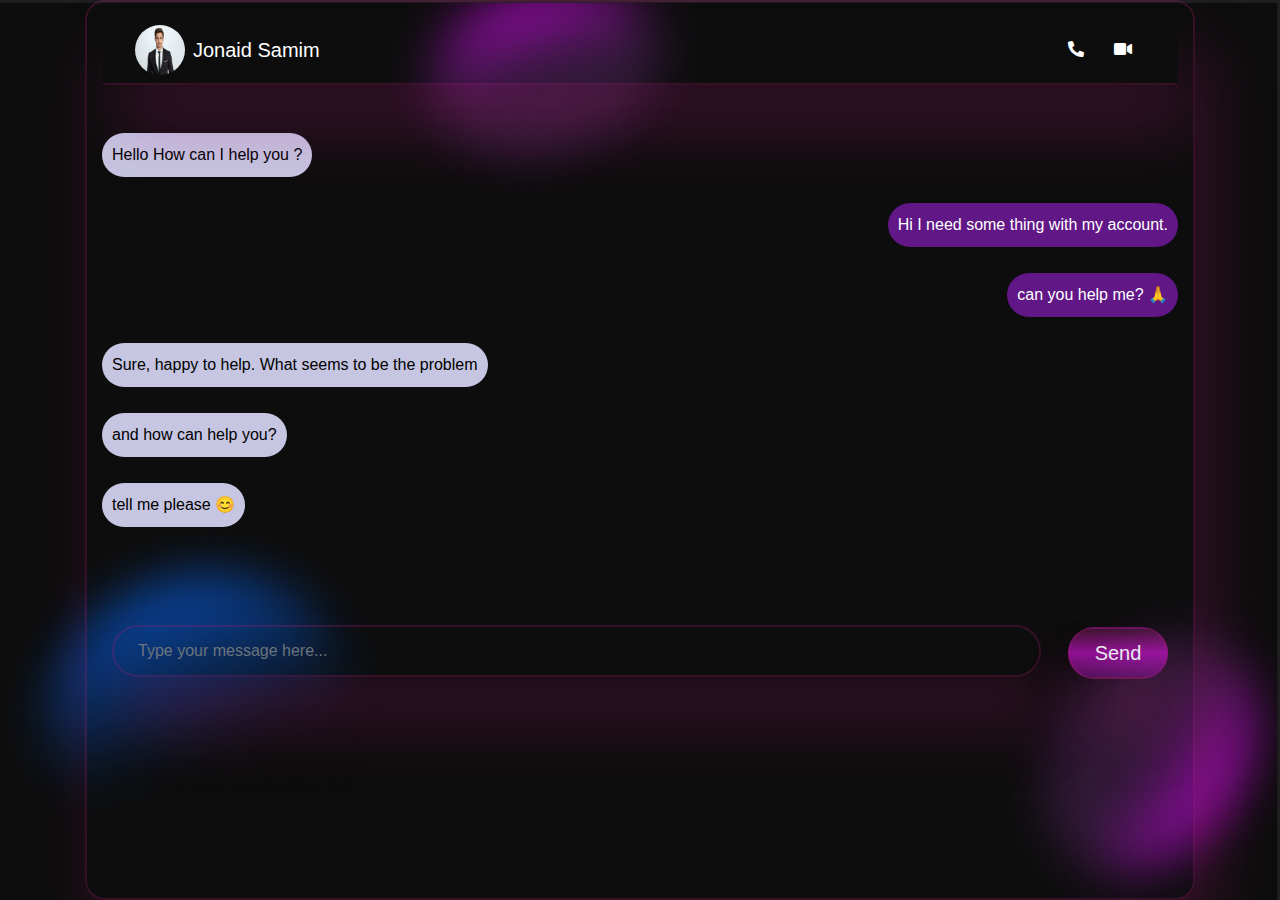
<file: chat.html>
<!DOCTYPE html>
<html lang="en">
<head>
    <meta charset="UTF-8">
    <meta name="viewport" content="width=device-width, initial-scale=1.0">
    <link href="https://stackpath.bootstrapcdn.com/bootstrap/4.5.2/css/bootstrap.min.css" rel="stylesheet">
    <link href="https://cdnjs.cloudflare.com/ajax/libs/font-awesome/5.15.1/css/all.min.css" rel="stylesheet">
    <link rel="stylesheet" href="style.css">
    <title>Chat Page</title>
    <style>


#messages{
    background-color: #54074a70;
    width: 300px;
    color: #c6c6e2;
    border-radius: 40px;
   
    
}

       
        .navbar {
            background-color: transparent;
            color: white;
            border: 2px solid  rgba(177, 26, 121, 0.25);
            box-shadow: 1rem 3rem 4rem rgba(177, 26, 121, 0.25);
            border-top: transparent;
            
             border-right-color: transparent;
             border-left-color: transparent;

            
        }
       



        .chat-box {
            flex: 1;
            overflow-y: auto;
            padding: 15px;
            background-color:transparent;
            border: 2px solid  rgba(177, 26, 121, 0.25);
            box-shadow: 1rem 3rem 4rem rgba(177, 26, 121, 0.25);
            border-radius: 20px;
            height: 100vh;
        }

       
        .message {
            margin-bottom: 10px;
        }
        .message.sent {
            text-align: right;
            
        }
        .message.received {
            text-align: left;
        }
        .message p {

            display: inline-block;
            padding: 10px;
            border-radius: 30px;
        }
        .message.sent p {
            background-color: #611786;
            color: white;
        }
        .message.received p {
            background-color: #c6c6e2;
            color: black;
        }
        .input-area {
            padding: 10px;
            margin-bottom: 30px;
        }
        .input-area input {
            background-color: transparent;
            border: 2px solid  rgba(177, 26, 121, 0.25);
            box-shadow: 1rem 3rem 4rem rgba(177, 26, 121, 0.25);
            width: 88%;
            margin-right: 10px;
            border-radius: 30px;
        }

        .btns{
            margin-top: -50px;
            background:linear-gradient(rgba(214, 41, 151, 0.25), rgba(219, 20, 223, 0.63), rgba(166, 20, 179, 0.423));
              width: 100px;
             
              color: #e9e9ef;
              border: 2px solid  rgba(177, 26, 121, 0.25);
            box-shadow: 1rem 3rem 4rem rgba(177, 26, 121, 0.25);
             border-radius: 30px;
            padding: 9px;
        }


        .btns:hover{
            box-shadow: 2px 0 5px rgba(148, 23, 170, 0.8);
            background-color: rgb(99, 12, 99);
        }

        

    </style>
</head>
<body>


<div class="container">
    <div class="chat-box ">
        <div class="navbar navbar-expand-lg">
            <div class="container">
                <img src="./images/admin4.jpg" class="rounded-circle mr-2" alt="User Image" width="50px" height="50px">
                <span class="navbar-brand">Jonaid Samim</span>
                <div class="ml-auto">
                    <button class="btn btn-link text-white" onclick="makeCall()"><i class="fas fa-phone-alt"></i></button>
                    <button class="btn btn-link text-white" onclick="startVideoCall()"><i class="fas fa-video"></i></button>
                </div>     
            </div>       
        </div>

           
        <div class="message received mt-5">
            <p>Hello How can I help you ?</p>
        </div>
        <div class="message sent">
            <p>Hi I need some thing with my account.</p>
        </div>
        <div class="message sent">
            <p>can you help me? 🙏</p>
        </div>
        <div class="message received">
            <p>Sure, happy to help. What seems to be the problem</p>
        </div>

        <div class="message received">
            <p>and how can help you?</p>
        </div>

        <div class="message received">
            <p>tell me please 😊</p>
        </div>



      <div class="input-area mt-4">
      
        <div id="messages"></div>
       

        <input type="text" class="form-control p-4 mt-5" id="messageInput" placeholder="Type your message here...">
        <button class="btns float-right" id="sendButton">Send</button>
    
    </div>
    
      </div>
 
</div>

<script>
    function makeCall() {
        alert('Initiating voice call...');
    }

    function startVideoCall() {
        alert('Initiating video call...');
    }
</script>



<script>
    const sendButton = document.getElementById('sendButton');
    const messageInput = document.getElementById('messageInput');
    const messagesDiv = document.getElementById('messages');

    sendButton.addEventListener('click', () => {
        const message = messageInput.value;
        if (message) {
            const messageElement = document.createElement('div');
            messageElement.textContent = message;
            messagesDiv.appendChild(messageElement);
            messageInput.value = ''; // Clear input field
            messagesDiv.scrollTop = messagesDiv.scrollHeight; // Scroll to the bottom
        } else {
            alert('Please enter a message!');
        }
    });
</script>

</body>
</html>
</file>
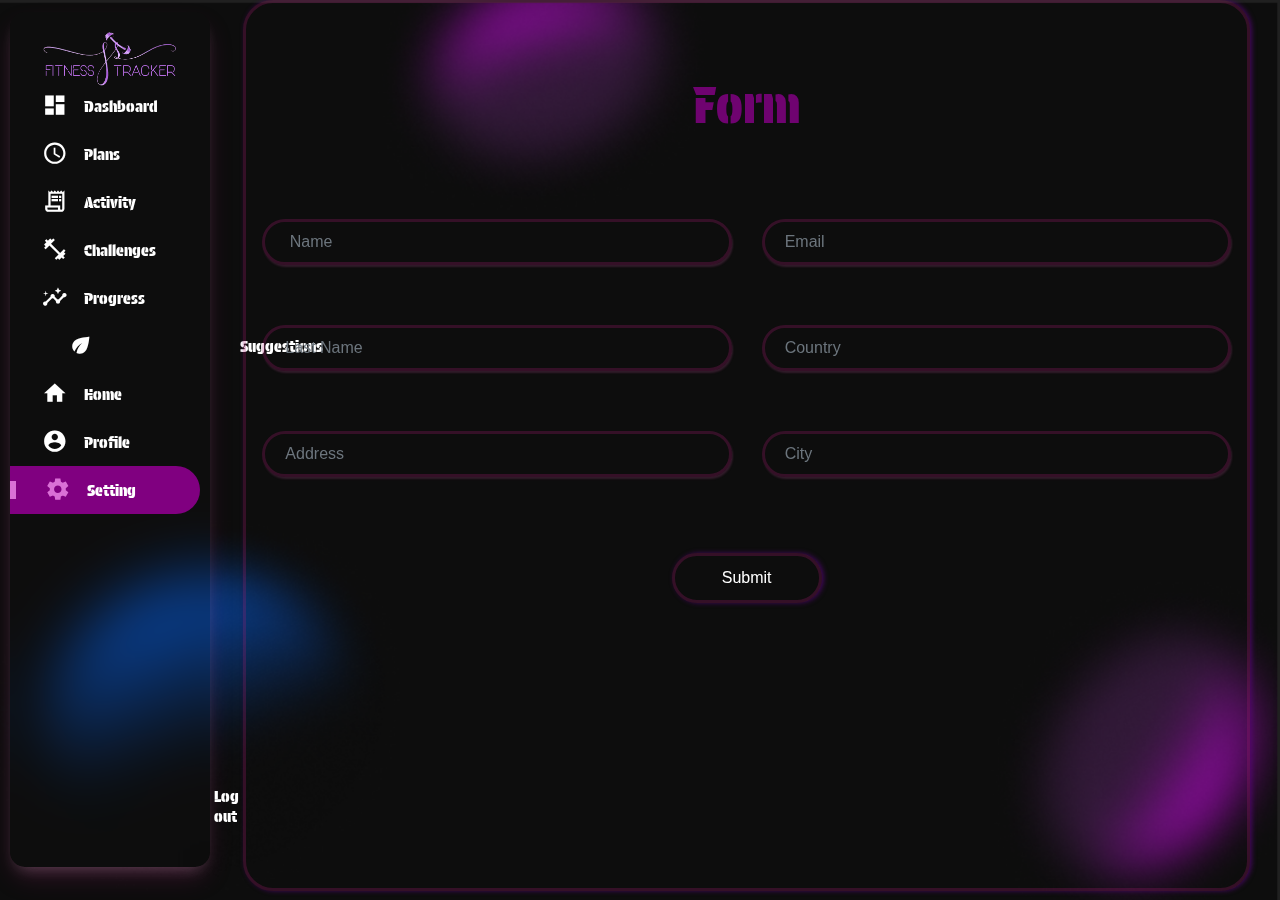
<file: form.html>
<!DOCTYPE html>
<html lang="en">
<head>
    <meta charset="UTF-8">
    <meta name="viewport" content="width=device-width, initial-scale=1.0">
    <title>help page</title>
   
    <link rel="stylesheet" href="https://stackpath.bootstrapcdn.com/bootstrap/4.5.2/css/bootstrap.min.css">
    <link rel="stylesheet" href="style.css">




    <!-- font-link -->

    <link rel="preconnect" href="https://fonts.googleapis.com">
    <link rel="preconnect" href="https://fonts.gstatic.com" crossorigin>
    <link href="https://fonts.googleapis.com/css2?family=Protest+Guerrilla&display=swap" rel="stylesheet">


    <link rel="preconnect" href="https://fonts.googleapis.com">
<link rel="preconnect" href="https://fonts.gstatic.com" crossorigin>
<link href="https://fonts.googleapis.com/css2?family=Poppins:ital,wght@0,100;0,200;0,300;0,400;0,500;0,600;0,700;0,800;0,900;1,100;1,200;1,300;1,400;1,500;1,600;1,700;1,800;1,900&family=Protest+Guerrilla&display=swap" rel="stylesheet">




  <link
    href="https://fonts.googleapis.com/icon?family=Material+Icons+Sharp"
    rel="stylesheet"
  />


  <style>
   
     @import url('https://fonts.googleapis.com/css2?family=Original+Surfer&family=Protest+Guerrilla&display=swap');
     @import url('https://fonts.googleapis.com/css2?family=Poppins:ital,wght@0,100;0,200;0,300;0,400;0,500;0,600;0,700;0,800;0,900;1,100;1,200;1,300;1,400;1,500;1,600;1,700;1,800;1,900&display=swap');
      
     .toggle {
         position: absolute;
         display: flex;
         align-items: center;
         justify-content: space-between;
         top: 16px;
         left: 20px;
         color: white;
       }
       .header {
         display: none;
       }
       .toggle .logo img.sidebar-header {
         object-fit: contain;
         width: 140px;
         margin-left: 10px;
         display: block;
       }
       .toggle .logo {
         display: flex;
         gap: 2px;
       }
       .toggle .logo img {
         display: none;
       }
   
       .toggle .close {
         padding-right: 1rem;
         display: none;
       }
       .sidebar {
         height: 95vh;
         width: 200px;
         position: fixed;
         display: flex;
         flex-direction: column;
         top: 12px;
         left: 10px;
         background-color: transparent;
         backdrop-filter: blur(20px);
         box-shadow: rgba(177, 26, 121, 0.25) 0px 13px 27px -5px,
           #ffffff4d 0px 8px 16px -8px;
         border-radius: 15px;
         color: white;
         padding-top: 10px;
         transition: all 0.3s ease;
       }
       .sidebar:hover {
         box-shadow: none;
       }
       .sidebar h3 {
         font-size: 16px;
         margin-top: 10px;
         color: white;
       }
   
       .sidebar a {
         text-decoration: none;
         display: flex;
         align-items: center;
         color: white;
         height: 3rem;
         gap: 1rem;
         position: relative;
         margin-left: 2rem;
         top: 60px;
         transition: all 0.3s ease;
       }
       .sidebar a span {
         font-size: 1.6rem;
         transition: all 0.3s ease;
       }
       .sidebar a:last-child {
         position: absolute;
         top: 90%;
       }
       .sidebar a.active {
         background: purple;
         width: 95%;
         margin-left: 0;
         border-top-right-radius: 50px;
         border-bottom-right-radius: 50px;
       }
   
       .sidebar a.active::before {
         content: "";
         width: 6px;
         height: 18px;
         background-color: orchid;
       }
       .sidebar a.active span {
         color: orchid;
         margin-left: calc(1rem - 3px);
       }
       .sidebar a:hover {
         color: orchid;
       }
       .sidebar a:hover h3 {
         color: orchid;
       }
       .sidebar a:hover span {
         margin-left: 0.6rem;
       }
       @media screen and (max-width: 1200px) {
         .sidebar h3 {
           display: none;
         }
         .toggle .logo img.sidebar-header {
           display: none;
         }
         .toggle {
           top: 0;
         }
         .toggle .logo img {
           display: inline;
           object-fit: contain;
           width: 150px;
           margin-top: 10px;
           height: 60px;
           margin-left: -50px;
         }
         .sidebar {
           width: 85px;
         }
         .sidebar a {
           width: 5.6rem;
         }
         .sidebar a:last-child {
           top: 83%;
         }
       }
       @media screen and (max-width: 786px) {
         .sidebar {
           display: none;
           z-index: 3;
           width: 250px;
           top: 0;
           height: 100vh;
           box-shadow: 1rem 3rem 4rem rgba(177, 26, 121, 0.25);
           animation: showMenu 0.4s ease forwards;
         }
         @keyframes showMenu {
           to {
             left: 0;
           }
         }
         .sidebar h3 {
           display: flex;
         }
         .sidebar a {
           width: 100%;
         }
         .sidebar a:last-child {
           position: absolute;
           bottom: 5rem;
         }
         .toggle .close {
           display: inline-block;
           cursor: pointer;
         }
         .toggle {
           margin-left: 0;
           margin-top: 18px;
           gap: 20px;
         }
         .toggle .logo img.sidebar-header {
           display: inline;
         }
         .toggle .logo img {
           display: none;
         }
         .header {
           display: inline;
           color: white;
           position: fixed;
           top: 0;
           z-index: 3;
           background-color: transparent;
           backdrop-filter: blur(20px);
           width: 100%;
           margin-left: 0;
           padding: 12px;
           border-left: 1px solid rgba(255, 255, 255, 0.2);
           border-right: 1px solid rgba(255, 255, 255, 0.2);
           border-radius: 15px;
         }
         .menu {
           display: flex;
           width: 55vw;
           justify-content: space-between;
           align-items: center;
           margin-top: 15px;
         }
         .menu span {
           font-size: 1.6rem;
           transition: all 0.3s ease;
           cursor: pointer;
         }
         .menu span:hover {
           color: orchid;
         }
         .menu h1 {
           color: white;
         }
       }




       .form-control{
            margin-top: 60px;
            background-color: transparent;
            box-shadow: 1px 2px 2px rgba(164, 72, 130, 0.25);
            border-radius: 30px;
            border: 3px solid  rgba(177, 26, 121, 0.25);
           
            padding: 20px;
            
            
        }
        .bot{
            padding: 10px;
            color: white;
            width: 150px;
            margin-top: 60px;
            text-align: center;
            background-color: transparent;
            border: 3px solid  rgba(177, 26, 121, 0.25);
            border-radius: 30px;
            box-shadow: 2px 0 5px rgba(83, 5, 116, 0.725);
        } 
     </style>



</head>
<body>
    <div class="container-fluid">
        <div class="row">
            <!-- Sidebar -->
            <div class="col-md-3 col-lg-2 d-md-block ">
              <div class="header">
                <div class="menu">
                  <button class="menu-btn">
                    <span class="material-icons-sharp"> menu </span>
                  </button>
                 
                </div>
              </div>
              <aside>
                <div class="sidebar">
                  <div class="toggle">
                    <div class="logo">
                      <img src="./images/Logo_-_Moda_Fitness-removebg-preview.png" />
                      <img class="sidebar-header" src="./images/Logo - Moda Fitness.png" />
                    </div>
                    <div class="close" id="close-btn">
                      <span class="material-icons-sharp"> close </span>
                    </div>
                  </div>
                  <a href="dashbord!!.html">
                    <span class="material-icons-sharp"> dashboard </span>
                    <h3>Dashboard</h3>
                  </a>
                  <a href="workout1.html">
                    <span class="material-icons-sharp"> schedule </span>
                    <h3>Plans</h3>
                  </a>
                  <a  href="activity.html">
                    <span class="material-icons-sharp"> receipt_long </span>
          
                    <h3>Activity</h3>
                  </a>
                  <a href="challenges.html">
                    <span class="material-icons-sharp"> fitness_center </span>
                    <h3>Challenges</h3>
                  </a>
                  <a href="progress-tracking.html">
                    <span class="material-icons-sharp"> insights </span>
                    <h3>Progress</h3>
                  </a>
                  <a href="Recommendations.html"> 
                    <span class="material-icons-sharp"> recommend </span> 
                    <h3>Suggestions</h3> 
                  </a>
                  <a href="Fitness Tracker2.html">
                    <span class="material-icons-sharp"> home </span>
                    <h3>Home</h3>
                  </a>
                  <a href="user.html">
                    <span class="material-icons-sharp"> account_circle </span>
                    <h3>Profile</h3>
                  </a>
                  <a class="active" href="user.html">
                    <span class="material-icons-sharp"> settings </span>
                    <h3>Setting</h3>
                  </a>
                  <a href="Register.html">
                    <span class="material-icons-sharp"> logout </span>
                    <h3>Log out</h3>
                  </a>
                </div>
              </aside>
  
          </div>


            <!-- Main Content -->
            <main class="col-md-9 ms-sm-auto col-lg-10  ">
     
       
      
     
     
                <div class=" col-lg-12  ">
                  <form action="#" class="contact-form text-center p-3 ">
                  
                    <h1 class="h1 d-flex justify-content-center mt-5 p-2">Form</h1>
        
                  <div class="row  gx-5 mt-3">
                   <div class="col-md-6">
                    <input class="form-control" type="text" placeholder=" Name">
        
                    </div>
         
                    <div class="col-md-6">
                      
                     <input class="form-control" type="email" placeholder="Email">
                    </div>
         
         
                    <div class="col-md-6">
                     <input class="form-control" type="text" placeholder="Last Name">
                    </div>
        
                    <div class="col-md-6">
                      <input class="form-control" type="text" placeholder="Country">
                     </div>
        
                     <div class="col-md-6">
                      <input class="form-control" type="text" placeholder="Address">
                     </div>
        
                     <div class="col-md-6">
                      <input class="form-control" type="text" placeholder="City">
                     </div>
         
        
                    
                     
                    <div class="col-md-12 text-center mt-3">
                     <button class="bot btn-light">Submit </button>
                  </div>
         
         
         
                  </div>
                  
         
                  </div>
                
        
        
        
            
            
            
            
                </main>
            
            
        </div>
    </div>


    <script>
      const menuBtn = document.querySelector(".menu-btn");
      const closeBtn = document.querySelector(".close");
      const sidebar = document.querySelector(".sidebar");
  
      // Function to open sidebar
      menuBtn.addEventListener("click", () => {
        sidebar.style.display = "block"; // Show the sidebar
      });
  
      // Function to close sidebar
      closeBtn.addEventListener("click", () => {
        sidebar.style.display = "none"; // Hide the sidebar
      });
    </script>
</body>
</html>
</file>
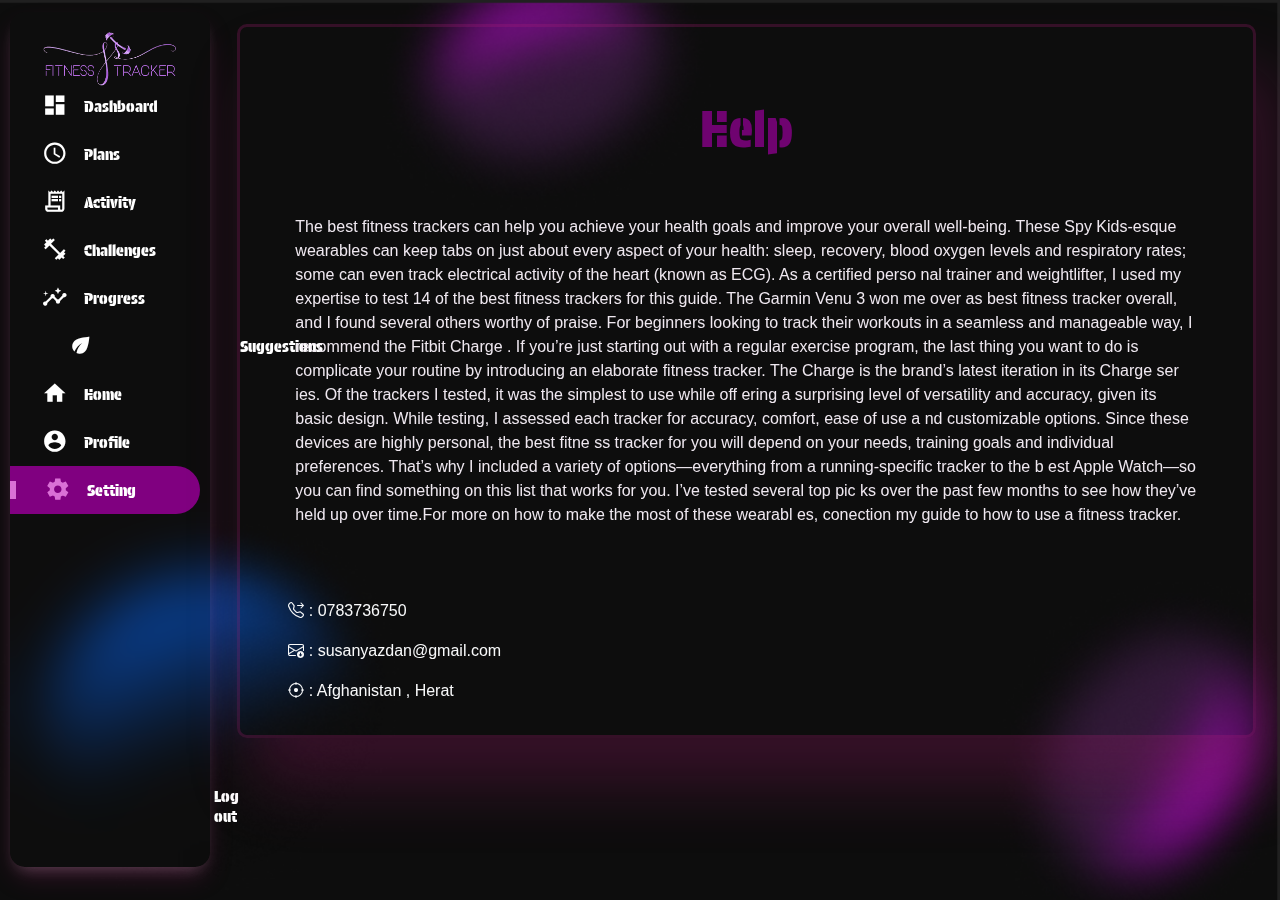
<file: help.html>
<!DOCTYPE html>
<html lang="en">
<head>
    <meta charset="UTF-8">
    <meta name="viewport" content="width=device-width, initial-scale=1.0">
    <title>help page</title>
    <link
      rel="stylesheet"
      href="https://cdn.jsdelivr.net/npm/bootstrap-icons@1.11.3/font/bootstrap-icons.min.css"
    />
    <link rel="stylesheet" href="https://stackpath.bootstrapcdn.com/bootstrap/4.5.2/css/bootstrap.min.css">
    <link rel="stylesheet" href="style.css">



    <!-- font-link -->

    <link rel="preconnect" href="https://fonts.googleapis.com">
    <link rel="preconnect" href="https://fonts.gstatic.com" crossorigin>
    <link href="https://fonts.googleapis.com/css2?family=Protest+Guerrilla&display=swap" rel="stylesheet">


    <link rel="preconnect" href="https://fonts.googleapis.com">
<link rel="preconnect" href="https://fonts.gstatic.com" crossorigin>
<link href="https://fonts.googleapis.com/css2?family=Poppins:ital,wght@0,100;0,200;0,300;0,400;0,500;0,600;0,700;0,800;0,900;1,100;1,200;1,300;1,400;1,500;1,600;1,700;1,800;1,900&family=Protest+Guerrilla&display=swap" rel="stylesheet">


  <link
    href="https://fonts.googleapis.com/icon?family=Material+Icons+Sharp"
    rel="stylesheet"
  />


  <style>
   
     @import url('https://fonts.googleapis.com/css2?family=Original+Surfer&family=Protest+Guerrilla&display=swap');
     @import url('https://fonts.googleapis.com/css2?family=Poppins:ital,wght@0,100;0,200;0,300;0,400;0,500;0,600;0,700;0,800;0,900;1,100;1,200;1,300;1,400;1,500;1,600;1,700;1,800;1,900&display=swap');
      
     .toggle {
         position: absolute;
         display: flex;
         align-items: center;
         justify-content: space-between;
         top: 16px;
         left: 20px;
         color: white;
       }
       .header {
         display: none;
       }
       .toggle .logo img.sidebar-header {
         object-fit: contain;
         width: 140px;
         margin-left: 10px;
         display: block;
       }
       .toggle .logo {
         display: flex;
         gap: 2px;
       }
       .toggle .logo img {
         display: none;
       }
   
       .toggle .close {
         padding-right: 1rem;
         display: none;
       }
       .sidebar {
         height: 95vh;
         width: 200px;
         position: fixed;
         display: flex;
         flex-direction: column;
         top: 12px;
         left: 10px;
         background-color: transparent;
         backdrop-filter: blur(20px);
         box-shadow: rgba(177, 26, 121, 0.25) 0px 13px 27px -5px,
           #ffffff4d 0px 8px 16px -8px;
         border-radius: 15px;
         color: white;
         padding-top: 10px;
         transition: all 0.3s ease;
       }
       .sidebar:hover {
         box-shadow: none;
       }
       .sidebar h3 {
         font-size: 16px;
         margin-top: 10px;
         color: white;
       }
   
       .sidebar a {
         text-decoration: none;
         display: flex;
         align-items: center;
         color: white;
         height: 3rem;
         gap: 1rem;
         position: relative;
         margin-left: 2rem;
         top: 60px;
         transition: all 0.3s ease;
       }
       .sidebar a span {
         font-size: 1.6rem;
         transition: all 0.3s ease;
       }
       .sidebar a:last-child {
         position: absolute;
         top: 90%;
       }
       .sidebar a.active {
         background: purple;
         width: 95%;
         margin-left: 0;
         border-top-right-radius: 50px;
         border-bottom-right-radius: 50px;
       }
   
       .sidebar a.active::before {
         content: "";
         width: 6px;
         height: 18px;
         background-color: orchid;
       }
       .sidebar a.active span {
         color: orchid;
         margin-left: calc(1rem - 3px);
       }
       .sidebar a:hover {
         color: orchid;
       }
       .sidebar a:hover h3 {
         color: orchid;
       }
       .sidebar a:hover span {
         margin-left: 0.6rem;
       }
       @media screen and (max-width: 1200px) {
         .sidebar h3 {
           display: none;
         }
         .toggle .logo img.sidebar-header {
           display: none;
         }
         .toggle {
           top: 0;
         }
         .toggle .logo img {
           display: inline;
           object-fit: contain;
           width: 150px;
           margin-top: 10px;
           height: 60px;
           margin-left: -50px;
         }
         .sidebar {
           width: 85px;
         }
         .sidebar a {
           width: 5.6rem;
         }
         .sidebar a:last-child {
           top: 83%;
         }
       }
       @media screen and (max-width: 786px) {
         .sidebar {
           display: none;
           z-index: 3;
           width: 250px;
           top: 0;
           height: 100vh;
           box-shadow: 1rem 3rem 4rem rgba(177, 26, 121, 0.25);
           animation: showMenu 0.4s ease forwards;
         }
         @keyframes showMenu {
           to {
             left: 0;
           }
         }
         .sidebar h3 {
           display: flex;
         }
         .sidebar a {
           width: 100%;
         }
         .sidebar a:last-child {
           position: absolute;
           bottom: 5rem;
         }
         .toggle .close {
           display: inline-block;
           cursor: pointer;
         }
         .toggle {
           margin-left: 0;
           margin-top: 18px;
           gap: 20px;
         }
         .toggle .logo img.sidebar-header {
           display: inline;
         }
         .toggle .logo img {
           display: none;
         }
         .header {
           display: inline;
           color: white;
           position: fixed;
           top: 0;
           z-index: 3;
           background-color: transparent;
           backdrop-filter: blur(20px);
           width: 100%;
           margin-left: 0;
           padding: 12px;
           border-left: 1px solid rgba(255, 255, 255, 0.2);
           border-right: 1px solid rgba(255, 255, 255, 0.2);
           border-radius: 15px;
         }
         .menu {
           display: flex;
           width: 55vw;
           justify-content: space-between;
           align-items: center;
           margin-top: 15px;
         }
         .menu span {
           font-size: 1.6rem;
           transition: all 0.3s ease;
           cursor: pointer;
         }
         .menu span:hover {
           color: orchid;
         }
         .menu h1 {
           color: white;
         }
       }
     </style>



</head>
<body>
    <div class="container-fluid">
        <div class="row">
            <!-- Sidebar -->
            <div class="col-md-3 col-lg-2 d-md-block ">
              <div class="header">
                <div class="menu">
                  <button class="menu-btn">
                    <span class="material-icons-sharp"> menu </span>
                  </button>
                 
                </div>
              </div>
              <aside>
                <div class="sidebar">
                  <div class="toggle">
                    <div class="logo">
                      <img src="./images/Logo_-_Moda_Fitness-removebg-preview.png" />
                      <img class="sidebar-header" src="./images/Logo - Moda Fitness.png" />
                    </div>
                    <div class="close" id="close-btn">
                      <span class="material-icons-sharp"> close </span>
                    </div>
                  </div>
                  <a href="dashbord!!.html">
                    <span class="material-icons-sharp"> dashboard </span>
                    <h3>Dashboard</h3>
                  </a>
                  <a href="workout1.html">
                    <span class="material-icons-sharp"> schedule </span>
                    <h3>Plans</h3>
                  </a>
                  <a  href="activity.html">
                    <span class="material-icons-sharp"> receipt_long </span>
          
                    <h3>Activity</h3>
                  </a>
                  <a href="challenges.html">
                    <span class="material-icons-sharp"> fitness_center </span>
                    <h3>Challenges</h3>
                  </a>
                  <a href="progress-tracking.html">
                    <span class="material-icons-sharp"> insights </span>
                    <h3>Progress</h3>
                  </a>
                  <a href="Recommendations.html"> 
                    <span class="material-icons-sharp"> recommend </span> 
                    <h3>Suggestions</h3> 
                  </a>
                  <a href="Fitness Tracker2.html">
                    <span class="material-icons-sharp"> home </span>
                    <h3>Home</h3>
                  </a>
                  <a href="user.html">
                    <span class="material-icons-sharp"> account_circle </span>
                    <h3>Profile</h3>
                  </a>
                  <a class="active" href="user.html">
                    <span class="material-icons-sharp"> settings </span>
                    <h3>Setting</h3>
                  </a>
                  <a href="Register.html">
                    <span class="material-icons-sharp"> logout </span>
                    <h3>Log out</h3>
                  </a>
                </div>
              </aside>
  
          </div>


            <!-- Main Content -->
            <main role="main" class="col-md-9 ms-sm-auto col-lg-10 px-4"> 

               <div class="content mt-4 p-3">
                <h5 class="h1 text-center  mt-5 p-2">Help</h5>
                <div class="container ">
                    <p class=" mt-4 p-4">The best fitness trackers can help you achieve your health goals and improve your overall well-being. 
                      These Spy Kids-esque wearables can keep tabs on just about every aspect of your health: sleep, recovery, blood oxygen
                       levels and respiratory rates; some can even track electrical activity of the heart (known as ECG). As a certified perso
                       nal trainer and weightlifter, I used my expertise to test 14 of the best fitness trackers for this guide. The Garmin Venu
                        3 won me over as best fitness tracker overall, and I found several others worthy of praise.


                        For beginners looking to track their workouts in a seamless and manageable way, I recommend the Fitbit Charge
                         . If you’re just starting out with a regular exercise program, the last thing you want to do is complicate your
                          routine by introducing an elaborate fitness tracker. The Charge  is the brand’s latest iteration in its Charge ser
                          ies. Of the trackers I tested, it was the simplest to use while off
                        ering a surprising level of versatility and accuracy, given its basic design.


                      
                        While testing, I assessed each tracker for accuracy, comfort, ease of use a
                        nd customizable options. Since these devices are highly personal, the best fitne
                        ss tracker for you will depend on your needs, training goals and individual preferences. 
                        That’s why I included a variety of options—everything from a running-specific tracker to the b
                        est Apple Watch—so you can find something on this list that works for you. I’ve tested several top pic
                        ks over the past few months to see how they’ve held up over time.For more on how to make the most of these wearabl
                        es, conection my guide to how to use a fitness tracker.
                      
                      
                      
                      </p>
                    
               </div>


               <div class="text text-light mt-5">
                <p> <i class="bi bi-telephone-forward"></i>
                 : 0783736750</p>
                
               </div>
                
               <div class="text text-light">
                <p>
                <i class="bi bi-envelope-arrow-down"></i> : susanyazdan@gmail.com
                </p>
              </div>

               <div class="text text-light">
                <p><i class="bi bi-crosshair"></i> : Afghanistan , Herat</p>
               </div>
            </main>

            
        </div>
    </div>


    <script>
      const menuBtn = document.querySelector(".menu-btn");
      const closeBtn = document.querySelector(".close");
      const sidebar = document.querySelector(".sidebar");
  
      // Function to open sidebar
      menuBtn.addEventListener("click", () => {
        sidebar.style.display = "block"; // Show the sidebar
      });
  
      // Function to close sidebar
      closeBtn.addEventListener("click", () => {
        sidebar.style.display = "none"; // Hide the sidebar
      });
    </script>
</body>
</html>
</file>
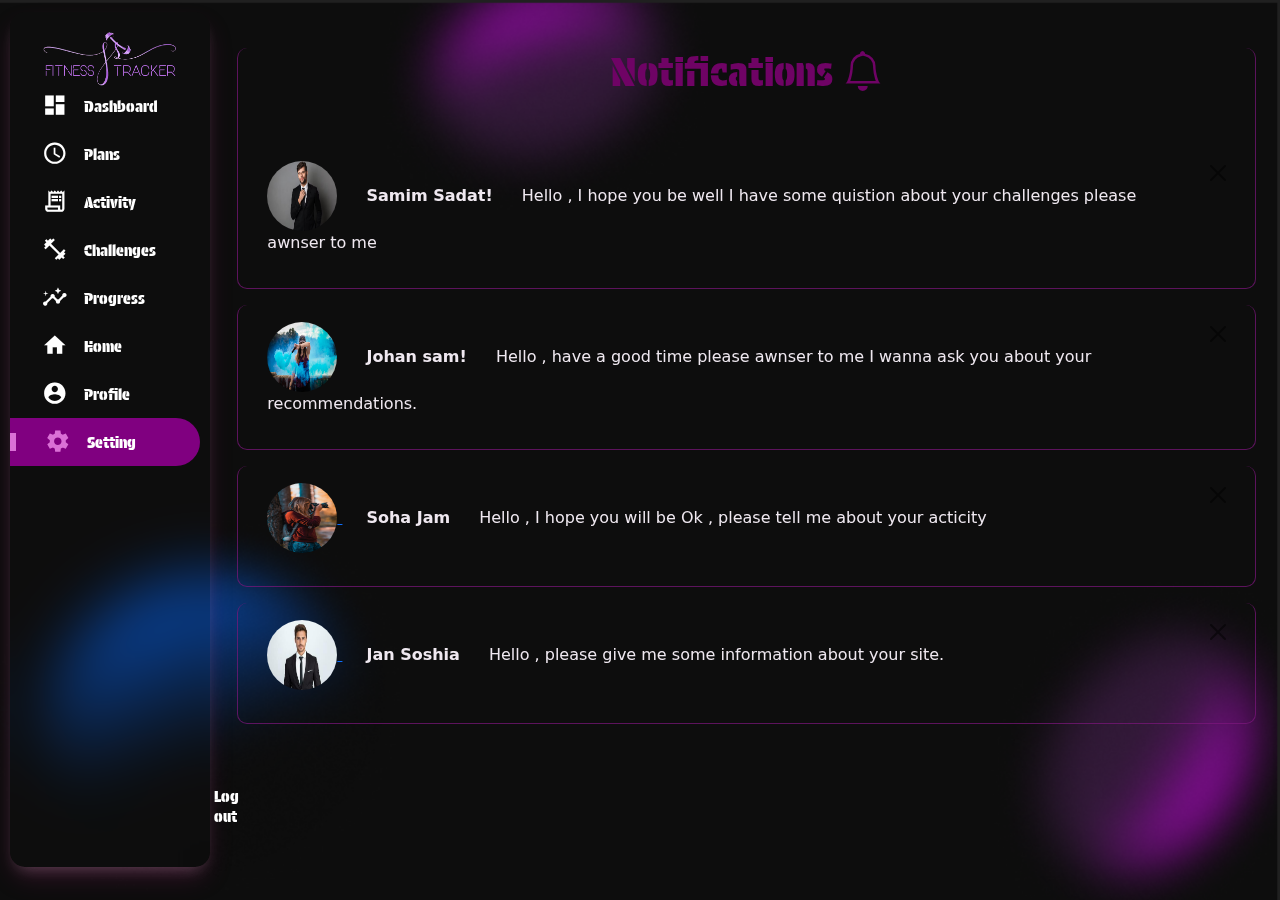
<file: notification.html>
<!DOCTYPE html>
<html lang="en">
<head>
    <meta charset="UTF-8">
    <meta name="viewport" content="width=device-width, initial-scale=1.0">
    <title>Notification page</title>

  


<link
  href="https://fonts.googleapis.com/icon?family=Material+Icons+Sharp"
  rel="stylesheet"
/>


<link
      rel="stylesheet"
      href="https://cdn.jsdelivr.net/npm/bootstrap-icons@1.11.3/font/bootstrap-icons.min.css"
    />
    <link rel="stylesheet" href="https://stackpath.bootstrapcdn.com/bootstrap/4.5.2/css/bootstrap.min.css">
    <link rel="stylesheet" href="style.css">





    <link href="https://cdn.jsdelivr.net/npm/bootstrap@5.3.3/dist/css/bootstrap.min.css" rel="stylesheet">
    <script src="https://cdn.jsdelivr.net/npm/bootstrap@5.3.3/dist/js/bootstrap.bundle.min.js"></script>



    
    <!-- font-link -->

    <link rel="preconnect" href="https://fonts.googleapis.com">
    <link rel="preconnect" href="https://fonts.gstatic.com" crossorigin>
    <link href="https://fonts.googleapis.com/css2?family=Protest+Guerrilla&display=swap" rel="stylesheet">


    <link rel="preconnect" href="https://fonts.googleapis.com">
<link rel="preconnect" href="https://fonts.gstatic.com" crossorigin>
<link href="https://fonts.googleapis.com/css2?family=Poppins:ital,wght@0,100;0,200;0,300;0,400;0,500;0,600;0,700;0,800;0,900;1,100;1,200;1,300;1,400;1,500;1,600;1,700;1,800;1,900&family=Protest+Guerrilla&display=swap" rel="stylesheet">


<style>




  .toggle {
    position: absolute;
    display: flex;
    align-items: center;
    justify-content: space-between;
    top: 16px;
    left: 20px;
    color: white;
  }
  .header {
    display: none;
  }
  .toggle .logo img.sidebar-header {
    object-fit: contain;
    width: 140px;
    margin-left: 10px;
    display: block;
  }
  .toggle .logo {
    display: flex;
    gap: 2px;
  }
  .toggle .logo img {
    display: none;
  }

  .toggle .close {
    padding-right: 1rem;
    display: none;
  }
  .sidebar {
    height: 95vh;
    width: 200px;
    position: fixed;
    display: flex;
    flex-direction: column;
    top: 12px;
    left: 10px;
    background-color: transparent;
    backdrop-filter: blur(20px);
    box-shadow: rgba(177, 26, 121, 0.25) 0px 13px 27px -5px,
      #ffffff4d 0px 8px 16px -8px;
    border-radius: 15px;
    color: white;
    padding-top: 10px;
    transition: all 0.3s ease;
  }
  .sidebar:hover {
    box-shadow: none;
  }
  .sidebar h3 {
    font-size: 16px;
    margin-top: 10px;
    color: white;
  }

  .sidebar a {
    text-decoration: none;
    display: flex;
    align-items: center;
    color: white;
    height: 3rem;
    gap: 1rem;
    position: relative;
    margin-left: 2rem;
    top: 60px;
    transition: all 0.3s ease;
  }
  .sidebar a span {
    font-size: 1.6rem;
    transition: all 0.3s ease;
  }
  .sidebar a:last-child {
    position: absolute;
    top: 90%;
  }
  .sidebar a.active {
    background: purple;
    width: 95%;
    margin-left: 0;
    border-top-right-radius: 50px;
    border-bottom-right-radius: 50px;
  }

  .sidebar a.active::before {
    content: "";
    width: 6px;
    height: 18px;
    background-color: orchid;
  }
  .sidebar a.active span {
    color: orchid;
    margin-left: calc(1rem - 3px);
  }
  .sidebar a:hover {
    color: orchid;
  }
  .sidebar a:hover h3 {
    color: orchid;
  }
  .sidebar a:hover span {
    margin-left: 0.6rem;
  }
  @media screen and (max-width: 1200px) {
    .sidebar h3 {
      display: none;
    }
    .toggle .logo img.sidebar-header {
      display: none;
    }
    .toggle {
      top: 0;
    }
    .toggle .logo img {
      display: inline;
      object-fit: contain;
      width: 150px;
      margin-top: 10px;
      height: 60px;
      margin-left: -50px;
    }
    .sidebar {
      width: 85px;
    }
    .sidebar a {
      width: 5.6rem;
    }
    .sidebar a:last-child {
      top: 83%;
    }
  }
  @media screen and (max-width: 786px) {
    .sidebar {
      display: none;
      z-index: 3;
      width: 250px;
      top: 0;
      height: 100vh;
      box-shadow: 1rem 3rem 4rem rgba(177, 26, 121, 0.25);
      animation: showMenu 0.4s ease forwards;
    }
    @keyframes showMenu {
      to {
        left: 0;
      }
    }
    .sidebar h3 {
      display: flex;
    }
    .sidebar a {
      width: 100%;
    }
    .sidebar a:last-child {
      position: absolute;
      bottom: 5rem;
    }
    .toggle .close {
      display: inline-block;
      cursor: pointer;
    }
    .toggle {
      margin-left: 0;
      margin-top: 18px;
      gap: 20px;
    }
    .toggle .logo img.sidebar-header {
      display: inline;
    }
    .toggle .logo img {
      display: none;
    }
    .header {
      display: inline;
      color: white;
      position: fixed;
      top: 0;
      z-index: 3;
      background-color: transparent;
      backdrop-filter: blur(20px);
      width: 100%;
      margin-left: 0;
      padding: 12px;
      border-left: 1px solid rgba(255, 255, 255, 0.2);
      border-right: 1px solid rgba(255, 255, 255, 0.2);
      border-radius: 15px;
    }
    .menu {
      display: flex;
      width: 55vw;
      justify-content: space-between;
      align-items: center;
      margin-top: 15px;
    }
    .menu span {
      font-size: 1.6rem;
      transition: all 0.3s ease;
      cursor: pointer;
    }
    .menu span:hover {
      color: orchid;
    }
    .menu h1 {
      color: white;
    }
  }

        
        .btn-close{
           background-color: transparent;
        }
    </style>


</head>
<body>
    <div class="container-fluid">
        <div class="row ">

         
            <!-- Sidebar -->
            <div class="col-md-3 col-lg-2 d-md-block ">
              <div class="header">
                  <div class="menu">
                    <button class="menu-btn">
                      <span class="material-icons-sharp"> menu </span>
                    </button>
                    
                  </div>
                </div>
                <aside>
                  <div class="sidebar">
                    <div class="toggle">
                      <div class="logo">
                        <img src="./images/Logo_-_Moda_Fitness-removebg-preview.png" />
                        <img class="sidebar-header" src="./images/Logo - Moda Fitness.png" />
                      </div>
                      <div class="close" id="close-btn">
                        <span class="material-icons-sharp"> close </span>
                      </div>
                    </div>
                    <a href="#">
                      <span class="material-icons-sharp"> dashboard </span>
                      <h3>Dashboard</h3>
                    </a>
                    <a href="workout1.html">
                      <span class="material-icons-sharp"> schedule </span>
                      <h3>Plans</h3>
                    </a>
                    <a  href="activity.html">
                      <span class="material-icons-sharp"> receipt_long </span>
            
                      <h3>Activity</h3>
                    </a>
                    <a href="challenges.html">
                      <span class="material-icons-sharp"> fitness_center </span>
                      <h3>Challenges</h3>
                    </a>
                    <a href="#">
                      <span class="material-icons-sharp"> insights </span>
                      <h3>Progress</h3>
                    </a>
            
                    <a href="#">
                      <span class="material-icons-sharp"> home </span>
                      <h3>Home</h3>
                    </a>
                    <a href="#">
                      <span class="material-icons-sharp"> account_circle </span>
                      <h3>Profile</h3>
                    </a>
                    <a class="active" href="#">
                      <span class="material-icons-sharp"> settings </span>
                      <h3>Setting</h3>
                    </a>
                    <a href="#">
                      <span class="material-icons-sharp"> logout </span>
                      <h3>Log out</h3>
                    </a>
                  </div>
                </aside>
    
          </div>

            <!-- Main Content -->
            <main role="main" class="col-md-9 ms-sm-auto col-lg-10 px-4 ">

            
 
  <div class="container aaa mt-5 ">
    
    <h3 class="h1 text-center mt-5" style="color: rgb(111, 3, 101);">Notifications  <i class="h1 bi bi-bell" ></i>
    </h3>
      
      <div class="alert alert-dismissible mt-5">

          <a href="chat.html"><img src="./images/admin3.avif" alt="User Image" width="70px" height="70px" style="border-radius: 50%;" ></a>
        <button type="button" class="btn-close" data-bs-dismiss="alert"></button>
        <strong class="px-4">Samim Sadat!</strong> Hello , I hope you be well I have some quistion about your challenges please awnser to me  

        
      </div>
      </div>
     
      <div class="container aaa mt-3 ">
      
          <div class="alert alert-dismissible">
  
           <a href="chat.html">
            <img src="./images/admin1.jpg" alt="User Image" width="70px" height="70px" style="border-radius: 50%;"></a>  
            <button type="button" class="btn-close" data-bs-dismiss="alert"></button>
            <strong class="px-4">Johan sam!</strong> Hello , have a good time please awnser to me I wanna ask you about your recommendations.
            
          </div>
          </div>
          <div class="container aaa mt-3 ">
      
              <div class="alert alert-dismissible">
                  <a href="chat.html">                
                  <img src="./images/me.jpg" alt="User Image" width="70px" height="70px" style="border-radius: 50%;">
                  </a>
      
                <button type="button" class="btn-close" data-bs-dismiss="alert"></button>
                <strong class="px-4">Soha Jam</strong> Hello , I hope you will be Ok , please tell me about your acticity
                
              </div>
              </div>

          <div class="container aaa mt-3 ">
      
              <div class="alert alert-dismissible">
                  <a href="chat.html">
                      <img src="./images/admin4.jpg" alt="User Image" width="70px" height="70px" style="border-radius: 50%;">

                  </a>
      
                <button type="button" class="btn-close" data-bs-dismiss="alert"></button>
                <strong class="px-4">Jan Soshia</strong> Hello , please give me some information about your site.
                
              </div>
              </div>



   

            </main>
        </div>
    </div>



    <script>
      const menuBtn = document.querySelector(".menu-btn");
      const closeBtn = document.querySelector(".close");
      const sidebar = document.querySelector(".sidebar");
  
      // Function to open sidebar
      menuBtn.addEventListener("click", () => {
        sidebar.style.display = "block"; // Show the sidebar
      });
  
      // Function to close sidebar
      closeBtn.addEventListener("click", () => {
        sidebar.style.display = "none"; // Hide the sidebar
      });
    </script>
   
</body>
</html>
</file>
<file: style.css>
/* General Styles */

body {
  margin: 0;
  /* font-family: "Poppins", sans-serif; */
font-weight: 50;
font-style: normal;
 background-image: url("./images/imb.png");
 background-repeat: no-repeat;
 background-attachment: fixed;
 background-size: cover;
 align-items: center;
 justify-content: center;
 min-height: 100vh;

 /* font-family: "Protest Guerrilla", sans-serif;
font-weight: 400;
font-style: normal; */


}

@media only screen and (min-width:760px) {
.table-responsive{
  /* width: 1300px;     */
  background-color:transparent;
  border: 1px solid  rgba(177, 26, 121, 0.25);
  border-radius: 10px;
  box-shadow: 1rem 3rem 4rem rgba(177, 26, 121, 0.25);

}
}




.table td, .table th {
  vertical-align: middle;
  border: 1px solid  rgba(177, 26, 121, 0.25);
text-align: center;
 border-right-color: transparent;
 border-left-color: transparent;

  
}
.table .head{
  border: 3px solid  rgba(177, 26, 121, 0.25);
  border-top: transparent;
  border-right-color: transparent;
 border-left-color: transparent;

}
.btns{
  color: rgb(255, 253, 253);
  font-size: 20px;
  background-color: transparent;
  border: transparent;
  
}

.btns .sucess:hover{
  color: rgb(36, 150, 7);
}


.btns .danger:hover{
  color: red;
}



.h1{

color: rgb(111, 3, 112);
font-family: "Protest Guerrilla", sans-serif;
font-size: 50px;
font-style: normal;



}




h3{
font-family: "Protest Guerrilla", sans-serif;
font-weight: 400;
font-style: normal;

}

h2 {
font-family: "Protest Guerrilla", sans-serif;
font-weight: 400;
font-style: normal;

}


.text{
  display: flex;
  justify-content: left;
  margin-left: 2rem;

 
 
  
}


.content{
  border: 3px solid  rgba(177, 26, 121, 0.25);
  border-radius: 10px;
  box-shadow: 1rem 3rem 4rem rgba(177, 26, 121, 0.25);
  color: #efe8f0;
  align-items: justify;
 
}




 .bot{
  background: transparent;
  color: #efe8f0;
  border:1px solid #a528a5;
  border-radius: 20px;
  box-shadow: 2px 0 5px rgba(228, 171, 247, 0.53);
 }




.add .btn{
  width: 100px;
  border: 3px solid  rgba(177, 26, 121, 0.25);
  box-shadow: 1rem 3rem 4rem rgba(177, 26, 121, 0.25);  
 border-radius: 20px;
 color: rgb(250, 249, 251);
 background:linear-gradient(rgba(214, 41, 151, 0.25), rgba(219, 20, 223, 0.63), rgba(166, 20, 179, 0.423));
}

.add .btn:hover{
 color: rgb(250, 249, 251);
 background: transparent;
}




@media only screen and (min-width:760px) {
.contact-form{
  border: 3px solid  rgba(177, 26, 121, 0.25);
    border-radius: 30px;
    box-shadow: 2px 0 5px rgba(83, 5, 116, 0.725);
    height: 99vh;
}
}


@media only screen and (min-width:760px) {
.aaa{
  color: rgb(255, 255, 255);
  background-color: transparent;
  border: 1px solid rgba(125, 23, 125, 0.714);
 
  /* margin-left: 100px; */
  border-top: transparent;
  border-radius: 10px;
}
}
.aaa{
color: #efe8f0;
}



.form-group .form-control{
background: transparent;
border-radius: 20px;
/* border: 3px solid  rgb(104, 4, 113); */

}
</file>
